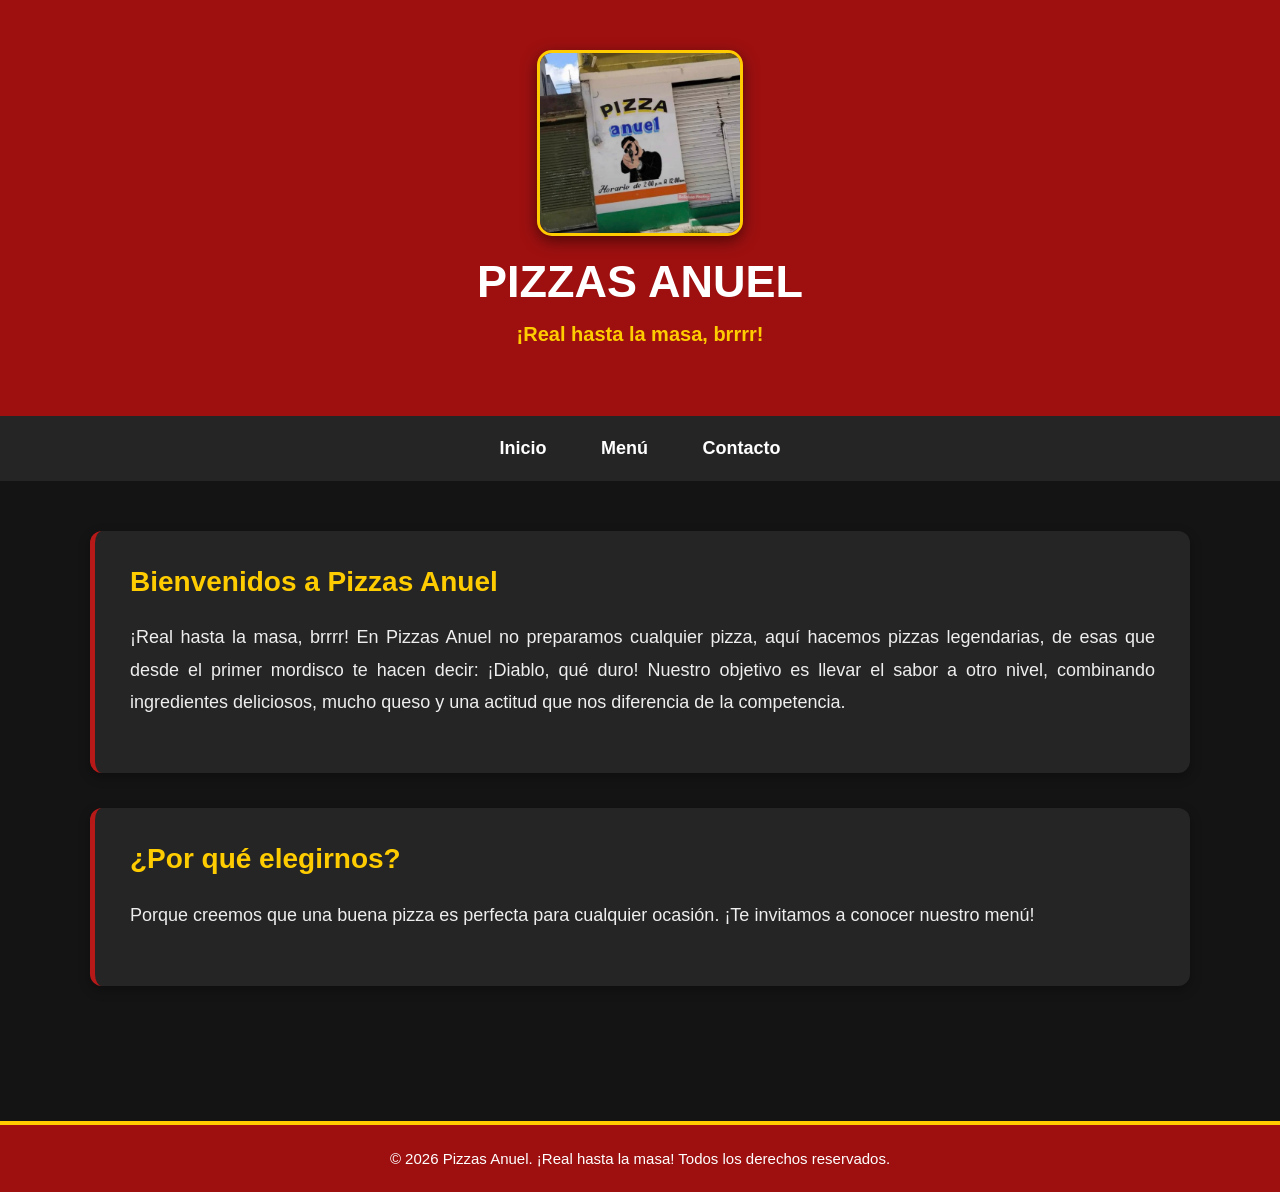
<file: index.html>
<!DOCTYPE html>
<html lang="es">
<head>
    <meta charset="UTF-8">
    <meta name="viewport" content="width=device-width, initial-scale=1.0">
    <title>Pizzas Anuel - Inicio</title>
    <link rel="stylesheet" href="estilos.css">
</head>
<body>

      <header>
         <img src="Imagenes/Pizza Anuel logo.webp"
         alt="Logo de Pizzas Anuel"
         class="logo">

         <h1>Pizzas Anuel</h1>
         <p>¡Real hasta la masa, brrrr!</p>
      </header>

    <nav>
        <a href="index.html">Inicio</a>
        <a href="menu.html">Menú</a>
        <a href="contacto.html">Contacto</a>
    </nav>

    <main>
        <section>
            <h2>Bienvenidos a Pizzas Anuel</h2>
            <p>
                 ¡Real hasta la masa, brrrr! En Pizzas Anuel no
                 preparamos cualquier pizza, aquí hacemos pizzas
                 legendarias, de esas que desde el primer mordisco
                 te hacen decir: ¡Diablo, qué duro! Nuestro objetivo
                 es llevar el sabor a otro nivel, combinando
                 ingredientes deliciosos, mucho queso y una actitud
                 que nos diferencia de la competencia.
            </p>
        </section>

        <section>
            <h2>¿Por qué elegirnos?</h2>
            <p>
                Porque creemos que una buena pizza es perfecta
                para cualquier ocasión. ¡Te invitamos a conocer
                nuestro menú!
            </p>
        </section>
    </main>

    <footer>
        <p>&copy; 2026 Pizzas Anuel. ¡Real hasta la masa! Todos los derechos reservados.</p>
    </footer>

</body>
</html>
</file>
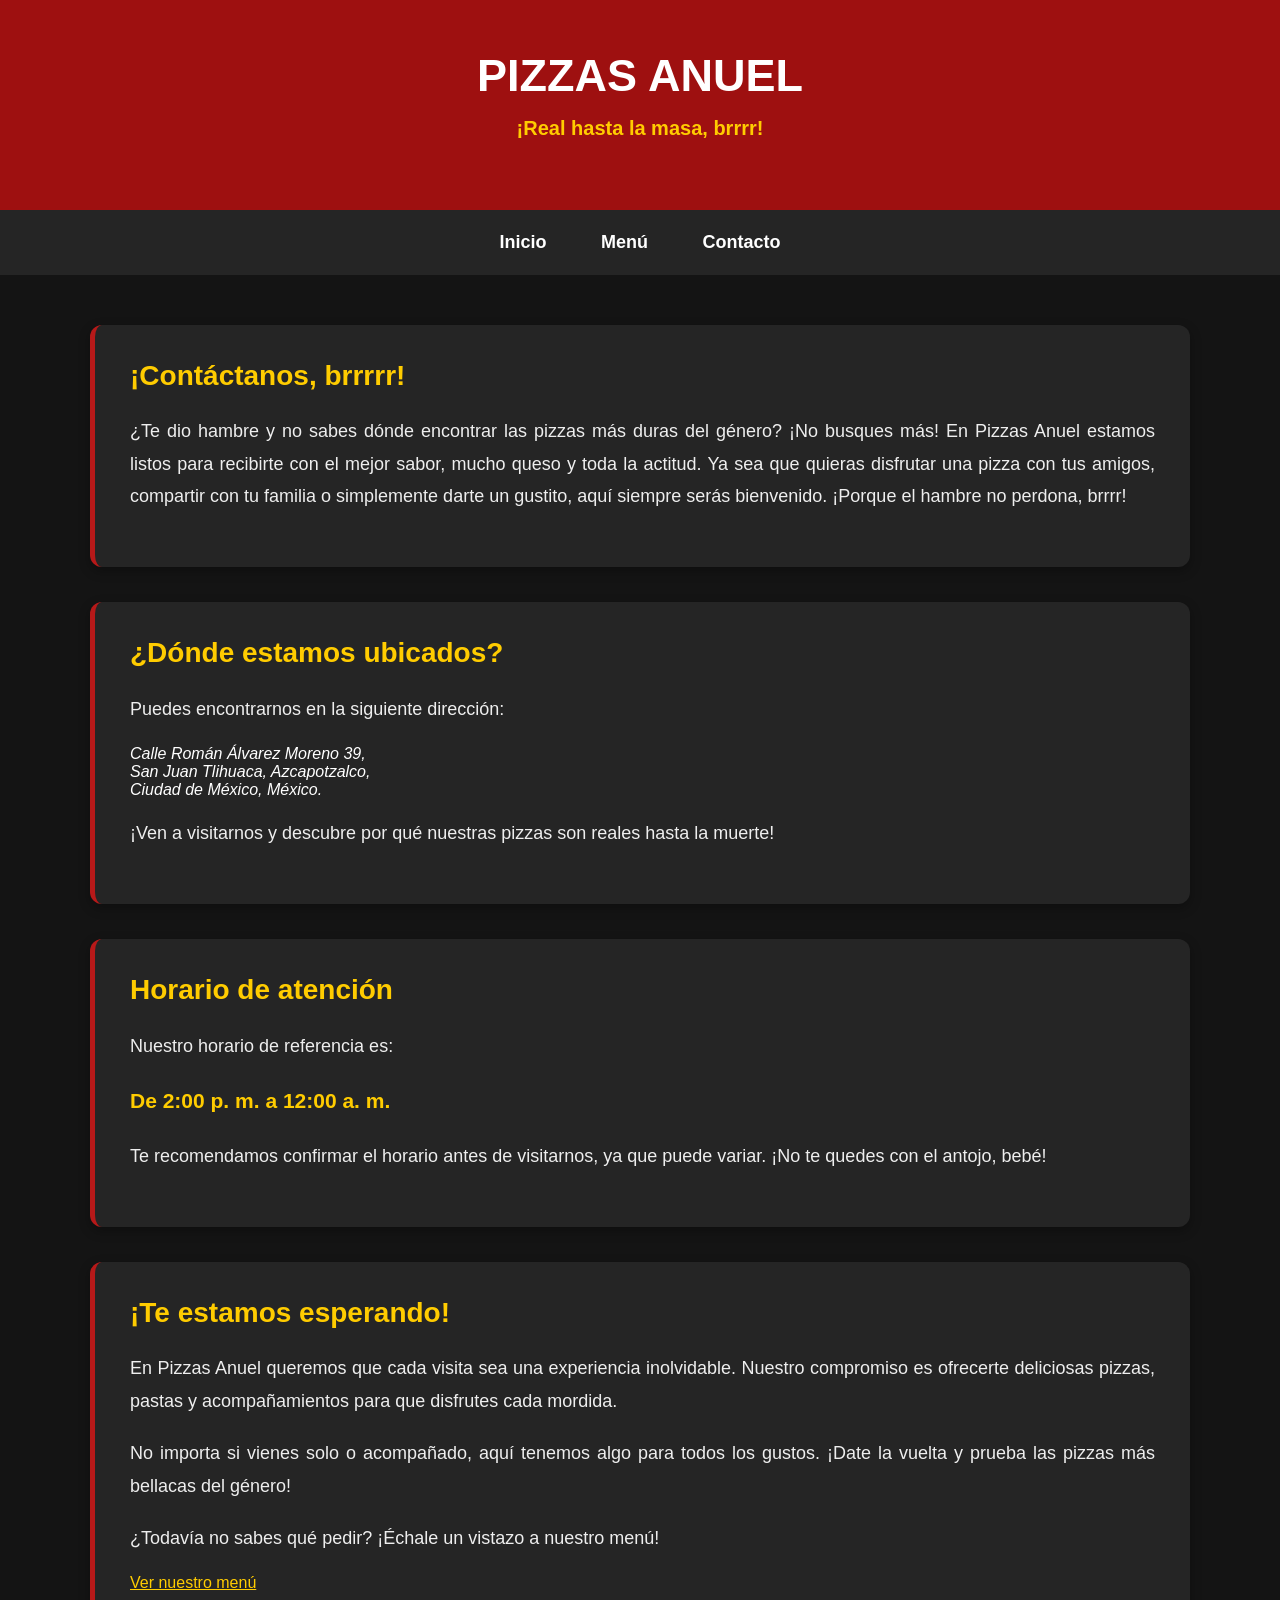
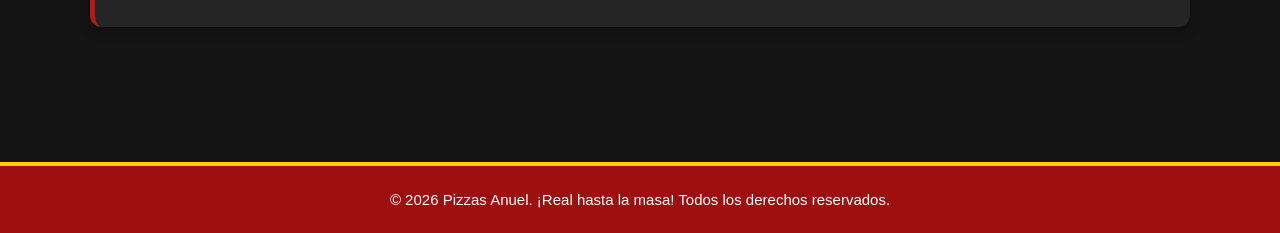
<file: contacto.html>
<!DOCTYPE html>
<html lang="es">
<head>
    <meta charset="UTF-8">
    <meta name="viewport" content="width=device-width, initial-scale=1.0">
    <title>Pizzas Anuel - Contacto</title>
    <link rel="stylesheet" href="estilos.css">
</head>
<body>

    <header>
        <h1>Pizzas Anuel</h1>
        <p>¡Real hasta la masa, brrrr!</p>
    </header>

    <nav>
        <a href="index.html">Inicio</a>
        <a href="menu.html">Menú</a>
        <a href="contacto.html">Contacto</a>
    </nav>

    <main>

        <section>
            <h2>¡Contáctanos, brrrrr!</h2>
            <p>
                ¿Te dio hambre y no sabes dónde encontrar
                las pizzas más duras del género?
                ¡No busques más! En Pizzas Anuel estamos
                listos para recibirte con el mejor sabor,
                mucho queso y toda la actitud.

                Ya sea que quieras disfrutar una pizza
                con tus amigos, compartir con tu familia
                o simplemente darte un gustito,
                aquí siempre serás bienvenido.

                ¡Porque el hambre no perdona, brrrr!
            </p>
        </section>

        <section>
            <h2>¿Dónde estamos ubicados?</h2>
            <p>
                Puedes encontrarnos en la siguiente dirección:
            </p>

            <address>
                Calle Román Álvarez Moreno 39,<br>
                San Juan Tlihuaca, Azcapotzalco,<br>
                Ciudad de México, México.
            </address>

            <p>
                ¡Ven a visitarnos y descubre por qué
                nuestras pizzas son reales hasta la muerte!
            </p>
        </section>

        <section>
            <h2>Horario de atención</h2>
            <p>
                Nuestro horario de referencia es:
            </p>

            <p>
                <strong>De 2:00 p. m. a 12:00 a. m.</strong>
            </p>

            <p>
                Te recomendamos confirmar el horario
                antes de visitarnos, ya que puede variar.
                ¡No te quedes con el antojo, bebé!
            </p>
        </section>

        <section>
            <h2>¡Te estamos esperando!</h2>
            <p>
                En Pizzas Anuel queremos que cada visita
                sea una experiencia inolvidable.
                Nuestro compromiso es ofrecerte
                deliciosas pizzas, pastas y acompañamientos
                para que disfrutes cada mordida.
            </p>

            <p>
                No importa si vienes solo o acompañado,
                aquí tenemos algo para todos los gustos.
                ¡Date la vuelta y prueba las pizzas
                más bellacas del género!
            </p>

            <p>
                ¿Todavía no sabes qué pedir?
                ¡Échale un vistazo a nuestro menú!
            </p>

            <a href="menu.html">Ver nuestro menú</a>
        </section>

    </main>

    <footer>
        <p>&copy; 2026 Pizzas Anuel. ¡Real hasta la masa! Todos los derechos reservados.</p>
    </footer>

</body>
</html>
</file>
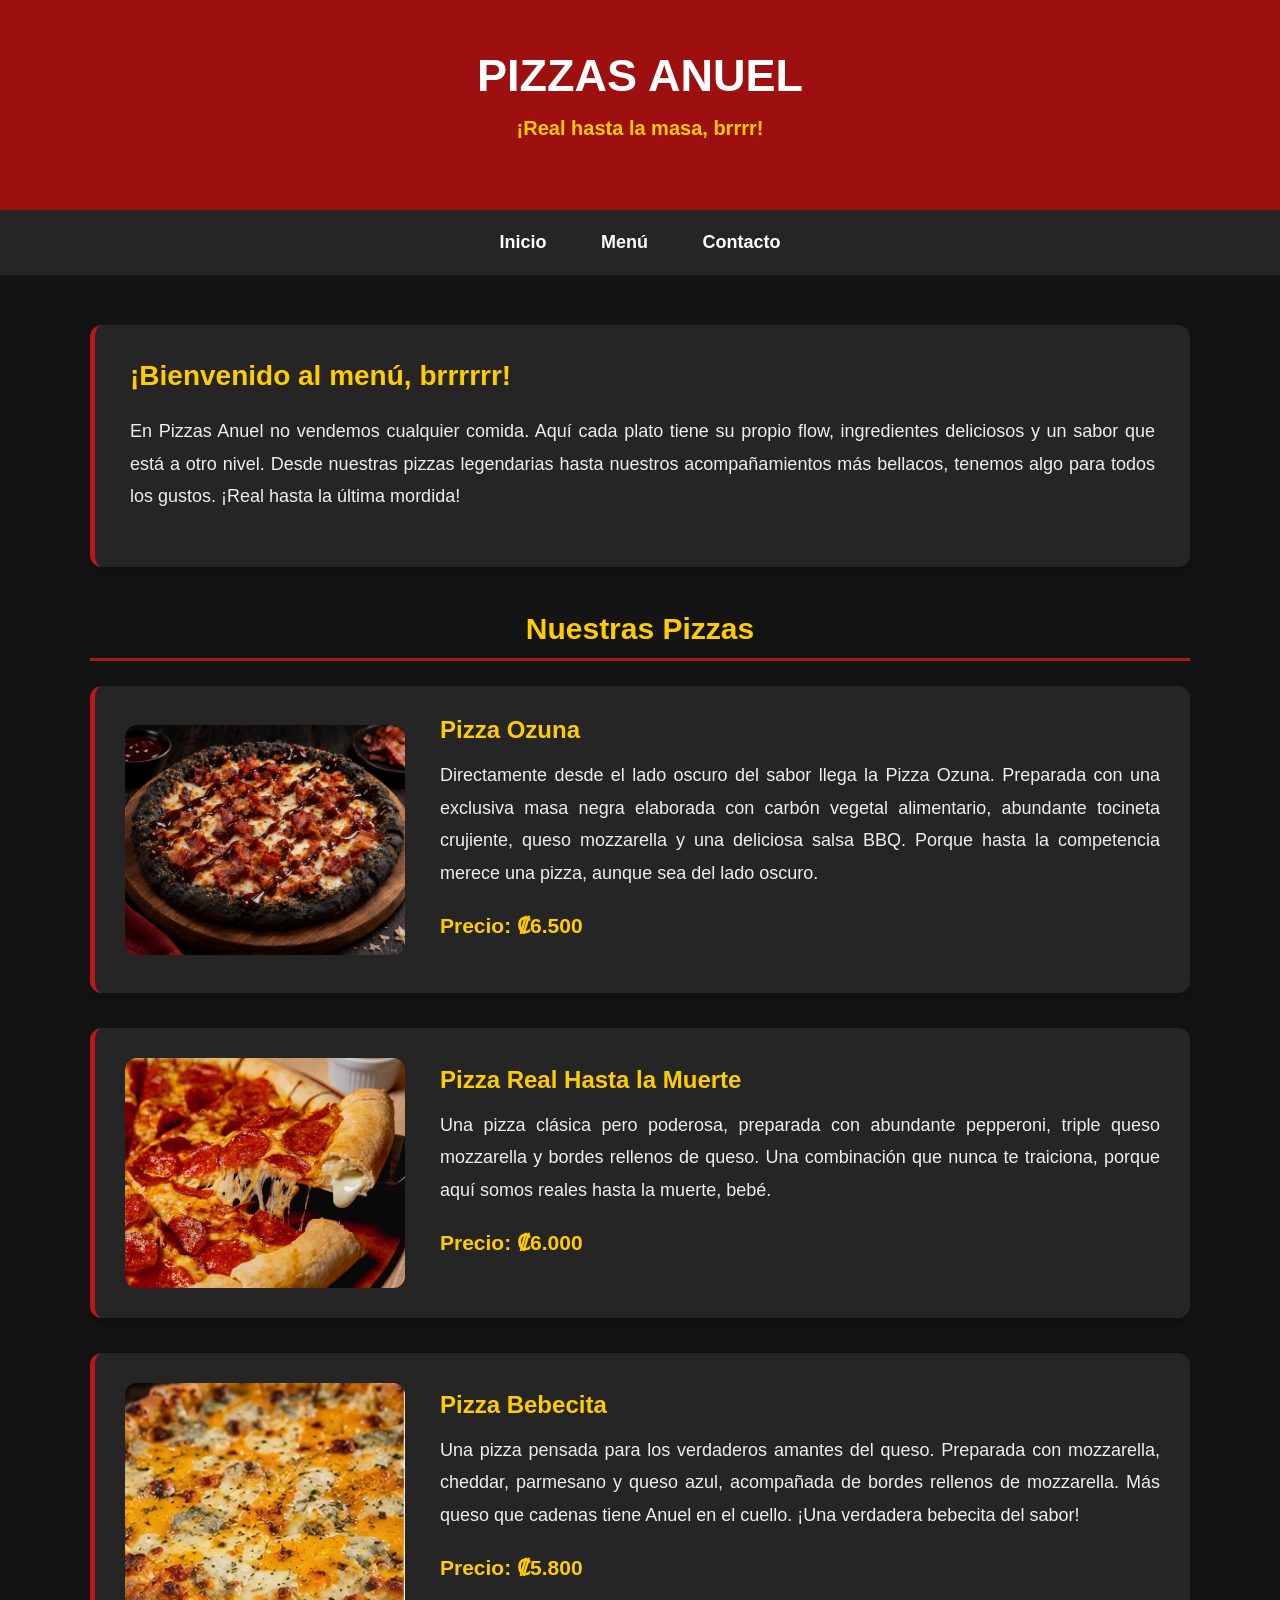
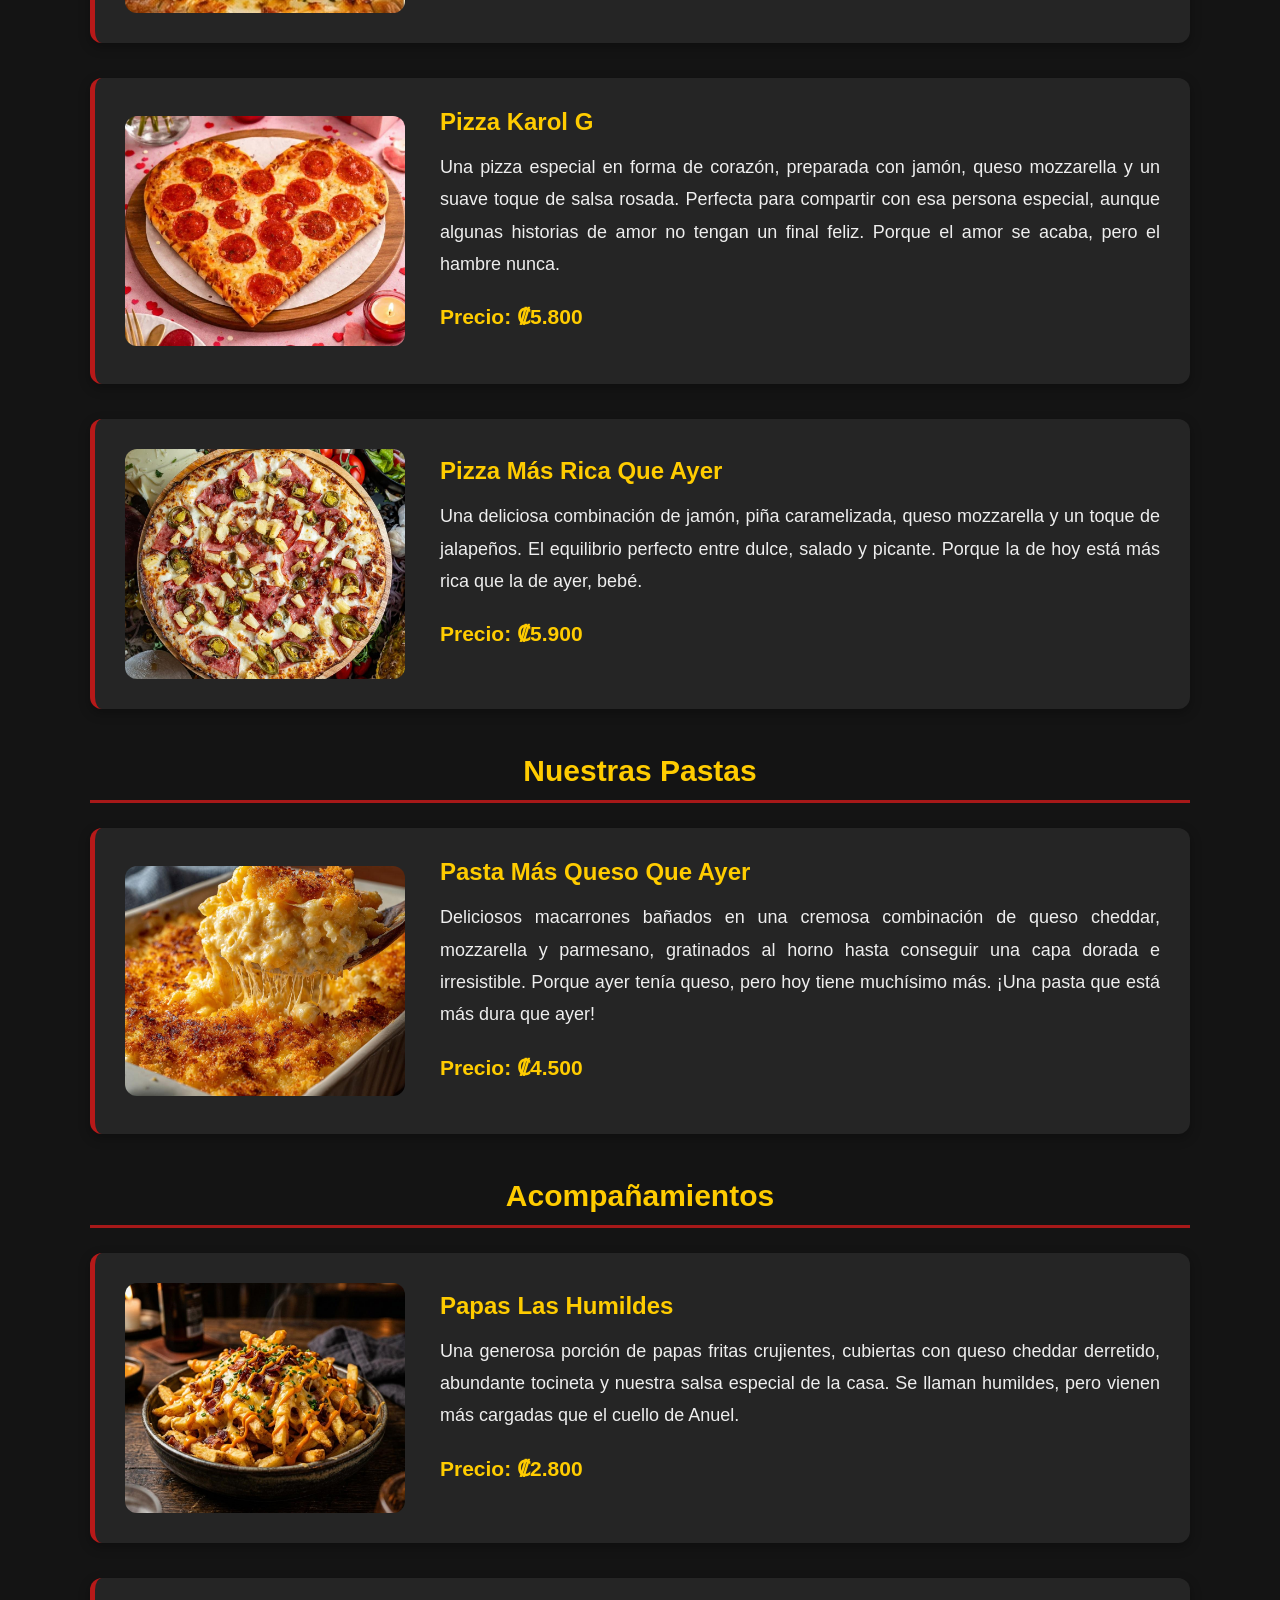
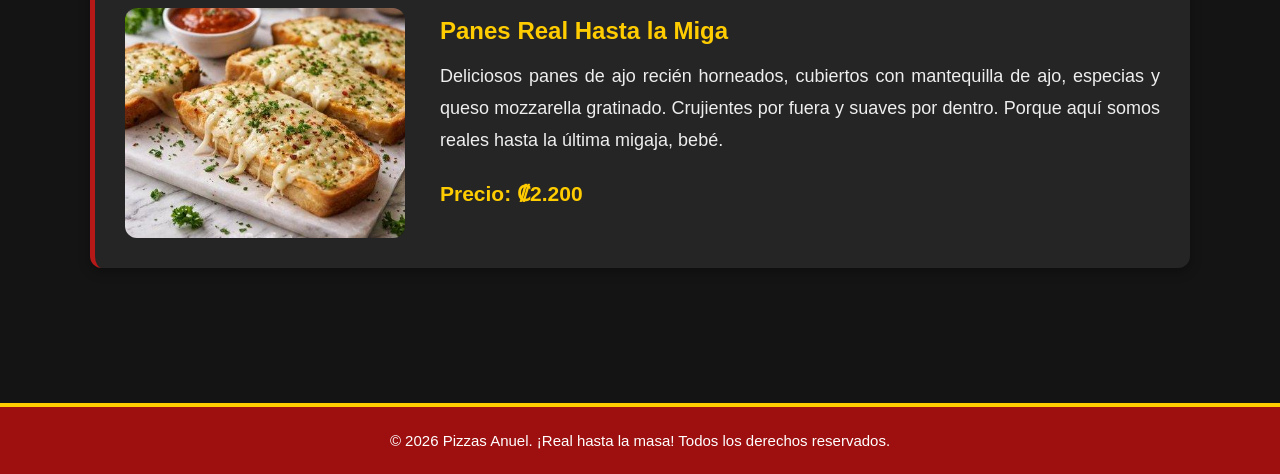
<file: menu.html>
<!DOCTYPE html>
<html lang="es">
<head>
    <meta charset="UTF-8">
    <meta name="viewport" content="width=device-width, initial-scale=1.0">
    <title>Pizzas Anuel - Menú</title>
    <link rel="stylesheet" href="estilos.css">
</head>
<body>

    <header>
        <h1>Pizzas Anuel</h1>
        <p>¡Real hasta la masa, brrrr!</p>
    </header>

    <nav>
        <a href="index.html">Inicio</a>
        <a href="menu.html">Menú</a>
        <a href="contacto.html">Contacto</a>
    </nav>

    <main>

        <section>
            <h2>¡Bienvenido al menú, brrrrrr!</h2>
            <p>
                En Pizzas Anuel no vendemos cualquier comida.
                Aquí cada plato tiene su propio flow, ingredientes
                deliciosos y un sabor que está a otro nivel.
                Desde nuestras pizzas legendarias hasta nuestros
                acompañamientos más bellacos, tenemos algo para
                todos los gustos.
                ¡Real hasta la última mordida!
            </p>
        </section>

        <h2>Nuestras Pizzas</h2>

        

        <section class="producto">

            <img src="Imagenes/Ozuna.png"
                 alt="Pizza Ozuna con masa negra y tocineta">

            <div>
                <h3>Pizza Ozuna</h3>

                <p>
                    Directamente desde el lado oscuro del sabor
                    llega la Pizza Ozuna. Preparada con una exclusiva
                    masa negra elaborada con carbón vegetal alimentario,
                    abundante tocineta crujiente, queso mozzarella
                    y una deliciosa salsa BBQ.
                    Porque hasta la competencia merece una pizza,
                    aunque sea del lado oscuro.
                </p>

                <p><strong>Precio: ₡6.500</strong></p>
            </div>

        </section>

       

        <section class="producto">

            <img src="Imagenes/Real hasta la muerte.jpg"
                 alt="Pizza de pepperoni y triple queso">

            <div>
                <h3>Pizza Real Hasta la Muerte</h3>

                <p>
                    Una pizza clásica pero poderosa, preparada con
                    abundante pepperoni, triple queso mozzarella
                    y bordes rellenos de queso.
                    Una combinación que nunca te traiciona,
                    porque aquí somos reales hasta la muerte, bebé.
                </p>

                <p><strong>Precio: ₡6.000</strong></p>
            </div>

        </section>

        

       <section class="producto">

        <img src="Imagenes/bebecita.jpg"
             alt="Pizza Bebecita de cuatro quesos">

        <div>
             <h3>Pizza Bebecita</h3>

             <p>
                Una pizza pensada para los verdaderos amantes
                del queso. Preparada con mozzarella, cheddar,
                parmesano y queso azul, acompañada de bordes
                rellenos de mozzarella.
                Más queso que cadenas tiene Anuel en el cuello.
               ¡Una verdadera bebecita del sabor!
             </p>

             <p><strong>Precio: ₡5.800</strong></p>
         </div>

        </section>

        

        <section class="producto">

            <img src="Imagenes/Karol G.jpg"
                 alt="Pizza Karol G en forma de corazón">

            <div>
                <h3>Pizza Karol G</h3>

                <p>
                    Una pizza especial en forma de corazón,
                    preparada con jamón, queso mozzarella
                    y un suave toque de salsa rosada.
                    Perfecta para compartir con esa persona especial,
                    aunque algunas historias de amor no tengan
                    un final feliz.
                    Porque el amor se acaba, pero el hambre nunca.
                </p>

                <p><strong>Precio: ₡5.800</strong></p>
            </div>

        </section>

        

        <section class="producto">

            <img src="Imagenes/Mas rica que ayer.jpg"
                 alt="Pizza con piña, jamón y jalapeños">

            <div>
                <h3>Pizza Más Rica Que Ayer</h3>

                <p>
                    Una deliciosa combinación de jamón,
                    piña caramelizada, queso mozzarella
                    y un toque de jalapeños.
                    El equilibrio perfecto entre dulce,
                    salado y picante.
                    Porque la de hoy está más rica que la de ayer, bebé.
                </p>

                <p><strong>Precio: ₡5.900</strong></p>
            </div>

        </section>

        <h2>Nuestras Pastas</h2>

        

        <section class="producto">

            <img src="Imagenes/Mas queso que ayer.jpg"
                 alt="Macarrones con queso gratinado">

            <div>
                <h3>Pasta Más Queso Que Ayer</h3>

                <p>
                    Deliciosos macarrones bañados en una cremosa
                    combinación de queso cheddar, mozzarella
                    y parmesano, gratinados al horno hasta
                    conseguir una capa dorada e irresistible.
                    Porque ayer tenía queso, pero hoy tiene
                    muchísimo más.
                    ¡Una pasta que está más dura que ayer!
                </p>

                <p><strong>Precio: ₡4.500</strong></p>
            </div>

        </section>

        <h2>Acompañamientos</h2>

        

        <section class="producto">

            <img src="Imagenes/Las humildes.jpg"
                 alt="Papas fritas con cheddar y tocineta">

            <div>
                <h3>Papas Las Humildes</h3>

                <p>
                    Una generosa porción de papas fritas
                    crujientes, cubiertas con queso cheddar
                    derretido, abundante tocineta y nuestra
                    salsa especial de la casa.
                    Se llaman humildes, pero vienen más
                    cargadas que el cuello de Anuel.
                </p>

                <p><strong>Precio: ₡2.800</strong></p>
            </div>

        </section>

        

        <section class="producto">

            <img src="Imagenes/Real hasta la miga.jpg"
                 alt="Panes de ajo con queso mozzarella">

            <div>
                <h3>Panes Real Hasta la Miga</h3>

                <p>
                    Deliciosos panes de ajo recién horneados,
                    cubiertos con mantequilla de ajo,
                    especias y queso mozzarella gratinado.
                    Crujientes por fuera y suaves por dentro.
                    Porque aquí somos reales hasta
                    la última migaja, bebé.
                </p>

                <p><strong>Precio: ₡2.200</strong></p>
            </div>

        </section>

    </main>

    <footer>
        <p>&copy; 2026 Pizzas Anuel. ¡Real hasta la masa! Todos los derechos reservados.</p>
    </footer>

</body>
</html>
</file>
<file: estilos.css>
//Estilos Para Pizza Anuel

* {
    box-sizing: border-box;
}

body {
    font-family: Arial, Helvetica, sans-serif;
    background-color: #141414;
    color: #ffffff;
    margin: 0;
    padding: 0;
    min-height: 100vh;
    display: flex;
    flex-direction: column;
}

//Encabezado

header {
    background-color: #9e1010;
    text-align: center;
    padding: 40px 20px;
    border-bottom: 4px solid #ffcc00;
}

header h1 {
    color: white;
    font-size: 45px;
    margin: 0;
    text-transform: uppercase;
}

header p {
    color: #ffcc00;
    font-size: 21px;
    font-weight: bold;
    margin-top: 15px;
}

//Barra de navegacion

nav {
    background-color: #202020;
    padding: 20px;
    text-align: center;
}

nav a {
    color: white;
    text-decoration: none;
    font-size: 18px;
    font-weight: bold;
    margin: 0 25px;
    transition: color 0.3s;
}

nav a:hover {
    color: #ffcc00;
}

//Contenido

main {
    width: 90%;
    max-width: 1100px;
    margin: 40px auto;
    flex: 1;
}

main > h2 {
    color: #ffcc00;
    font-size: 30px;
    text-align: center;
    margin: 40px 0 25px;
    padding-bottom: 12px;
    border-bottom: 3px solid #a71919;
}

/* SECCIONES */

section {
    background-color: #252525;
    padding: 30px;
    margin-bottom: 25px;
    border-radius: 12px;
    border-left: 5px solid #b71919;
    box-shadow: 0 4px 12px rgba(0,0,0,0.3);
}

section h2 {
    color: #ffcc00;
    font-size: 28px;
    margin-top: 0;
}

section h3 {
    color: #ffcc00;
    font-size: 24px;
    margin-top: 0;
}

section p {
    font-size: 17px;
    line-height: 1.8;
    color: #eeeeee;
    text-align: justify;
}

/* PRECIOS */

section strong {
    color: #ffcc00;
    font-size: 21px;
}



.producto {
    display: grid;
    grid-template-columns: 280px minmax(0, 1fr);
    gap: 15px 25px;
    align-items: start;
    transition: transform 0.3s;
}

.producto:hover {
    transform: translateY(-5px);
    border-left-color: #ffcc00;
}

/* IMÁGENES DE LOS PRODUCTOS */

.producto img {
    width: 100%;
    height: 230px;
    object-fit: cover;
    border-radius: 10px;
    grid-row: 1 / 4;
}

.producto h3 {
    margin: 0;
}

.producto p {
    margin: 0;
}

//Pagina de contacto

address {
    font-size: 18px;
    line-height: 1.8;
    color: #ffffff;
    font-style: normal;
}

main a {
    color: #ffcc00;
}

main a:hover {
    color: #ffffff;
}

/* PIE DE PÁGINA */

footer {
    background-color: #9e1010;
    text-align: center;
    padding: 25px;
    border-top: 4px solid #ffcc00;
}

footer p {
    color: white;
    font-size: 15px;
    margin: 0;
}

/* ADAPTACIÓN PARA CELULARES */

@media (max-width: 700px) {

    header h1 {
        font-size: 32px;
    }

    header p {
        font-size: 17px;
    }

    nav a {
        display: inline-block;
        margin: 8px;
        font-size: 16px;
    }

    main {
        width: 95%;
        margin: 20px auto;
    }

    section {
        padding: 20px;
    }

    section h2 {
        font-size: 24px;
    }

    .producto {
        display: block;
    }

    .producto img {
        width: 100%;
        height: auto;
        aspect-ratio: 4 / 3;
        margin-bottom: 15px;
    }

    .producto h3,
    .producto p {
        margin-bottom: 12px;
    }

    section p {
        text-align: left;
    }
}


/* ESPACIADO GENERAL */

body {
    margin: 0;
    padding: 0;
    background-color: #141414;
    color: white;
    font-family: Arial, sans-serif;
}



header {
    text-align: center;
    background-color: #9e1010;
    padding: 50px 20px;
}

header h1 {
    font-size: 45px;
    margin-bottom: 15px;
}

header p {
    font-size: 20px;
    color: #ffcc00;
}



nav {
    background-color: #252525;
    text-align: center;
    padding: 22px;
}

nav a {
    color: white;
    text-decoration: none;
    margin: 0 25px;
    font-size: 18px;
    font-weight: bold;
}

nav a:hover {
    color: #ffcc00;
}



main {
    max-width: 1100px;
    margin: 50px auto;
    padding: 0 25px;
}

/* SECCIONES */

section {
    background-color: #252525;
    padding: 35px;
    margin-bottom: 35px;
    border-radius: 12px;
    border-left: 5px solid #b71919;
}

section h2,
section h3 {
    color: #ffcc00;
    margin-top: 0;
}

section p {
    font-size: 18px;
    line-height: 1.8;
    margin-bottom: 20px;
}



main > h2 {
    color: #ffcc00;
    margin-top: 45px;
    margin-bottom: 25px;
    text-align: center;
}

/* PRECIOS */

section strong {
    color: #ffcc00;
    font-size: 21px;
}

/* FOOTER */

footer {
    background-color: #9e1010;
    text-align: center;
    padding: 25px;
    margin-top: 50px;
}

footer p {
    margin: 0;
}


/* PRODUCTOS DEL MENÚ */

.producto {
    display: flex;
    align-items: center;
    gap: 35px;
    padding: 30px;
    margin-bottom: 35px;
}

.producto img {
    width: 280px;
    height: 230px;
    object-fit: cover;
    border-radius: 12px;
    flex-shrink: 0;
}

.producto div {
    flex: 1;
    min-width: 0;
}

.producto h3 {
    margin-bottom: 15px;
}

.producto p {
    margin-bottom: 18px;
}

/* PARA PANTALLAS PEQUEÑAS */

@media (max-width: 700px) {
    .producto {
        flex-direction: column;
        align-items: stretch;
    }

    .producto img {
        width: 100%;
        height: auto;
    }
}

.logo {
    width: 200px;
    height: 180px;
    object-fit: cover;
    object-position: center;
    display: block;
    margin: 0 auto 20px;
    border-radius: 15px;
    border: 3px solid #ffcc00;
    box-shadow: 0 5px 15px rgba(0, 0, 0, 0.5);
}
</file>
